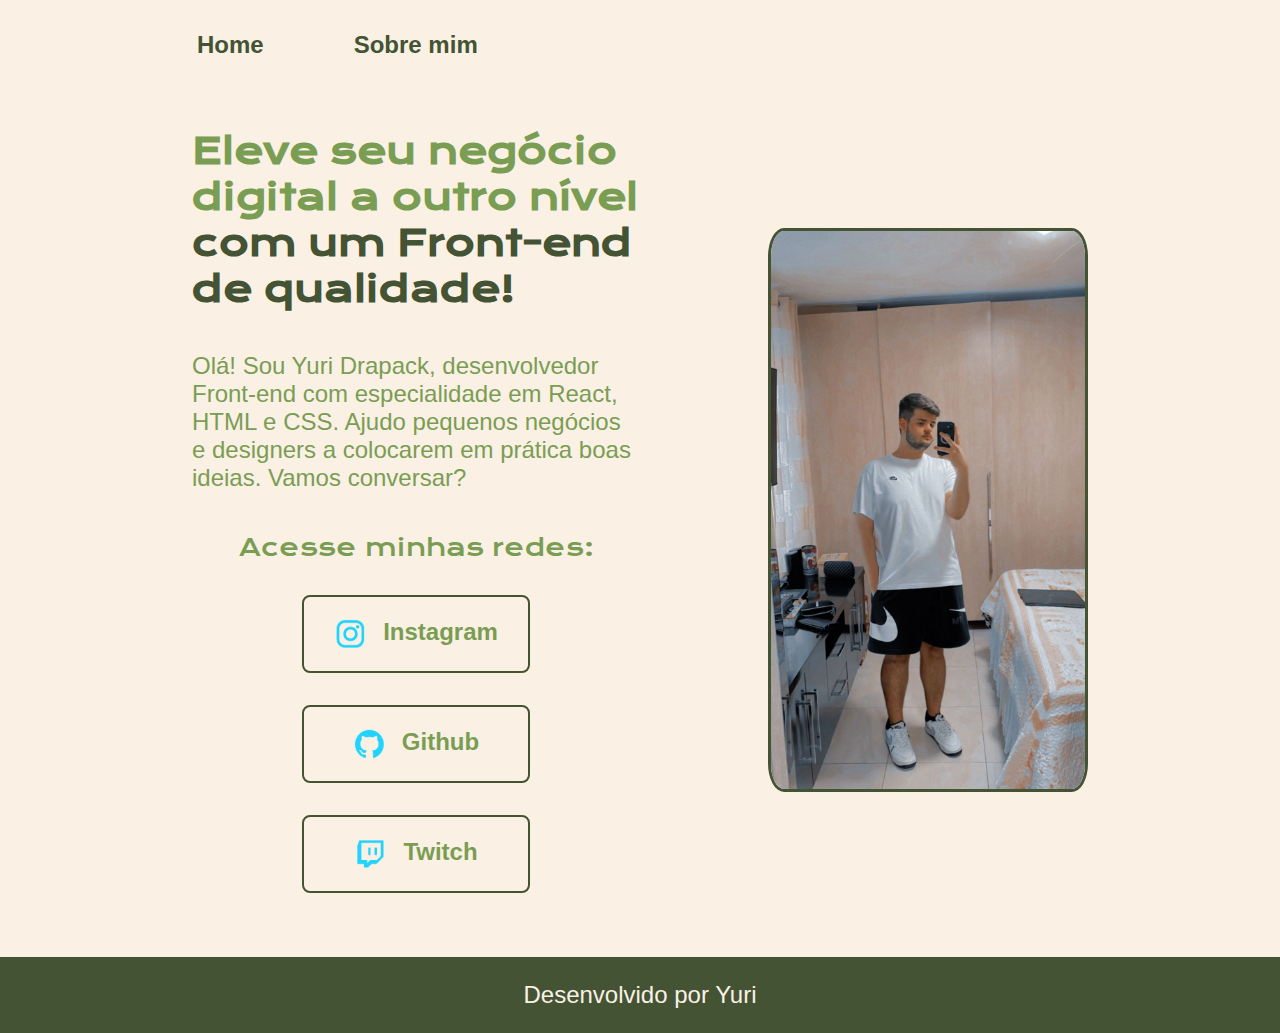
<file: index.html>
<!DOCTYPE html>
<html lang="en">
  <head>
    <meta charset="UTF-8" />
    <meta name="viewport" content="width=device-width, initial-scale=1.0" />
    <title>Portfolio</title>
    <link rel="stylesheet" href="./styles/style.css" />
  </head>

  <body>

    <header class="cabecalho">
      <nav class="cabecalho__menu">
        <a class="cabecalho__menu__link" href="index.html">Home</a>
        <a class="cabecalho__menu__link" href="abaout.html">Sobre mim</a>
      </nav>
    </header>

    <main class="apresentacao">
      <section class="apresentacao__conteudo">
        <h1 class="apresentacao__conteudo__titulo">
          Eleve seu negócio digital a outro nível
          <strong class="titulo-destaque"
            >com um Front-end de qualidade!</strong
          >
        </h1>
        <p class="apresentacao__conteudo__texto">
          Olá! Sou Yuri Drapack, desenvolvedor Front-end com especialidade em
          React, HTML e CSS. Ajudo pequenos negócios e designers a colocarem em
          prática boas ideias. Vamos conversar?
        </p>
        <div class="apresentacao__links">
          <h2 class="apresentacao__links__subtitulo">Acesse minhas redes:</h2>
          <a
            class="apresentacao__links__navegacao"
            href="https://www.instagram.com/"
            ><img src="./assets/instagram.png" alt="instagram">
            Instagram</a
          >
          <a
            class="apresentacao__links__navegacao"
            href="https://github.com/YuriDrapack"
            ><img src="./assets/github.png" alt="Github">
            Github</a
          >
          <a class="apresentacao__links__navegacao" href="https://www.twitch.tv/ytrutz_"><img src="/assets/twitch.png" alt="twitch">Twitch</a>
        </div>
      </section>
      <img class="apresentacao__imagem" src="./assets/Yuri.jpg" alt="Yuri" />
    </main>

    <footer class="rodape">
      <p>Desenvolvido por Yuri</p>
    </footer>
    
  </body>
</html>
</file>
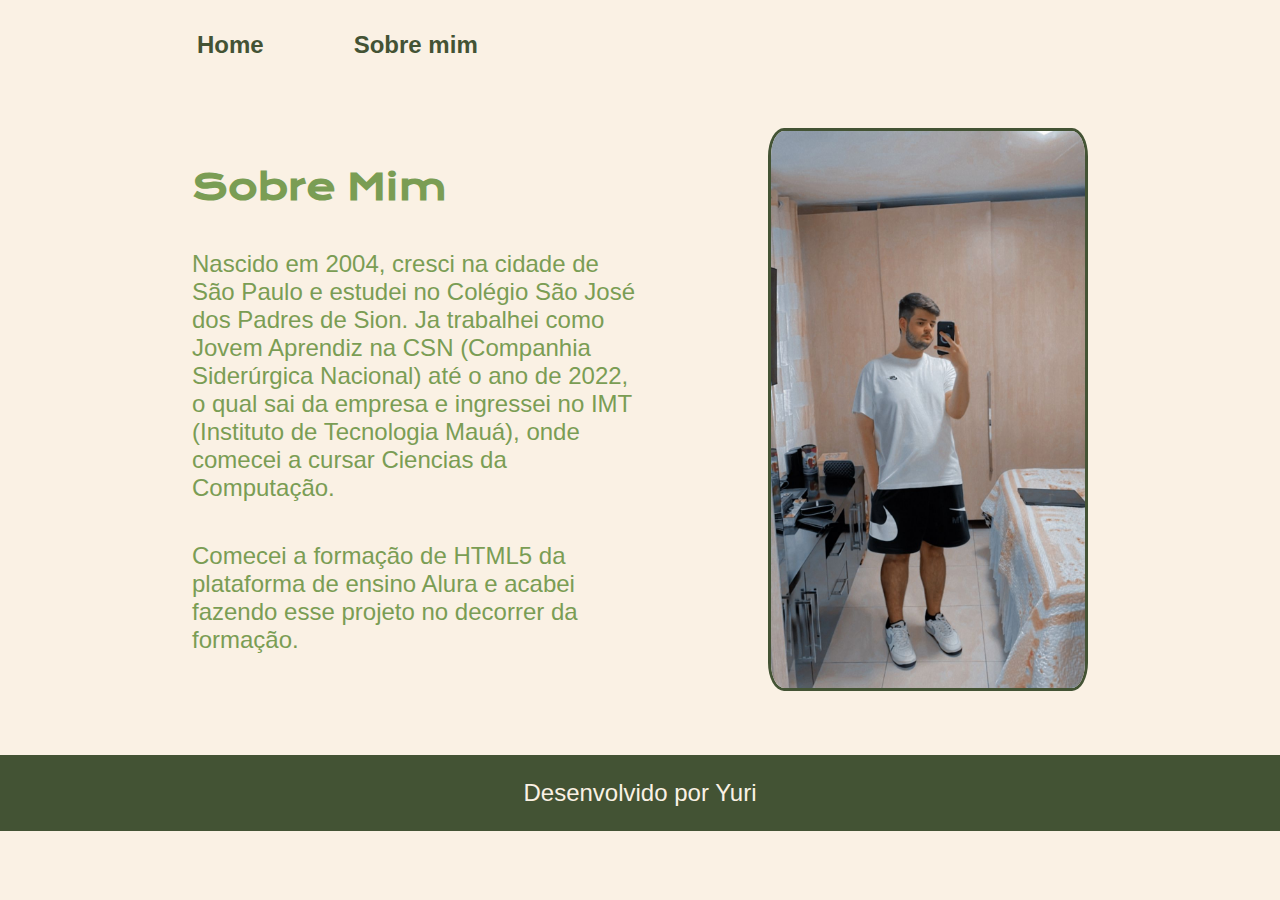
<file: abaout.html>
<!DOCTYPE html>
<html lang="pt-br">
  <head>
    <meta charset="UTF-8" />
    <meta name="viewport" content="width=device-width, initial-scale=1.0" />
    <title>Sobre mim</title>
    <link rel="stylesheet" href="styles/style.css">
  </head>
  <body>

    <header class="cabecalho">
      <nav class="cabecalho__menu">
        <a class="cabecalho__menu__link" href="index.html">Home</a>
        <a class="cabecalho__menu__link" href="abaout.html">Sobre mim</a>
      </nav>
    </header>

    <main class="apresentacao">
        <section  class="apresentacao__conteudo">
            <h1  class="apresentacao__conteudo__titulo">Sobre Mim</h1>
            <p class="apresentacao__conteudo__texto" >Nascido em 2004, cresci na cidade de São Paulo e estudei no Colégio São José dos Padres de Sion. 
              Ja trabalhei como Jovem Aprendiz na CSN (Companhia Siderúrgica Nacional) até o ano de 2022, o qual sai da empresa e ingressei no IMT (Instituto de Tecnologia Mauá), onde comecei a cursar Ciencias da Computação.</p>
            <p class="apresentacao__conteudo__texto">Comecei a formação de HTML5 da plataforma de ensino Alura e acabei fazendo esse projeto no decorrer da formação.</p>
        </section>
        <img class="apresentacao__imagem" src="./assets/Yuri.jpg" alt="Yuri">
    </main>

    <footer class="rodape">
      <p>Desenvolvido por Yuri</p>
    </footer>

  </body>
</html>
</file>
<file: styles/style.css>
@import url('https://fonts.googleapis.com/css2?family=Krona+One&display=swap');

* {
    margin: 0;
    padding: 0;
}


:root {
    --cor-primaria: #FAF1E4;
    --cor-secundaria: #7A9D54;
    --cor-terciaria: #435334;
    --cor-hover: #CEDEBD;

    --fonte-primaria: 'Krona One', sans-serif;
    --fonte-secundaria: 'Montserrat', sans-serif;
}


body {
    /* height: 100vh; */
    box-sizing: border-box;
    background-color: var(--cor-primaria);
    color: var(--cor-secundaria);
}


.cabecalho {
    padding: 2% 0% 0% 15% ;
}


.cabecalho__menu {
    display: flex;
    gap: 80px;
}


.cabecalho__menu__link {
    font-family: var(--fonte-secundaria);
    font-size: 1.5rem;
    font-weight: 600;
    color: var(--cor-terciaria);
    text-decoration: none;
    padding: 5px 5px;
    border-radius: 15px;
    transition: background-color 0.3s ease;
}


.cabecalho__menu__link:hover {
    background-color: var(--cor-hover);
}

.apresentacao {
    margin: 5% 15%;
    display: flex;
    align-items: center;
    justify-content: space-between;
    gap: 82px;
}


.apresentacao__conteudo {
    width: 50%;
    display: flex;
    flex-direction: column;
    gap: 40px;
}


.apresentacao__conteudo__titulo {
    font-size: 2.25rem;
    font-family: var(--fonte-primaria);
}


.titulo-destaque {
    color: var(--cor-terciaria);
}


.apresentacao__conteudo__texto {
    font-size: 1.5rem;
    font-family: var(--fonte-secundaria);
}


.apresentacao__links__subtitulo {
    font-family: var(--fonte-primaria);
    font-weight: 400;
    font-size: 1.5rem;
}


.apresentacao__links {
    display: flex;
    flex-direction: column;
    justify-content: space-between;
    align-items: center;
    gap: 32px;
}


.apresentacao__links__navegacao {
    display: flex;
    justify-content: center;
    gap: 16px;
    border: 2px solid var(--cor-terciaria);
    width: 50%;
    text-align: center;
    border-radius: 8px;
    font-size: 1.5rem;
    font-weight: 600;
    padding: 21px 0;
    text-decoration: none;
    color: var(--cor-secundaria);
    font-family: var(--fonte-secundaria);
    transition: 0.3s;
}


.apresentacao__links__navegacao:hover {
    background-color: var(--cor-hover);
}


.apresentacao__imagem {
    width: 35%;
    border-radius: 5%;
    border: 3px solid var(--cor-terciaria);

}


.rodape {
    color: var(--cor-primaria);
    background-color: var(--cor-terciaria);
    padding: 24px;
    text-align: center;
    font-size: 1.5rem;
    font-family: var(--fonte-secundaria);
}


@media (max-width: 1200px) {
    .apresentacao {
        flex-direction: column-reverse;
        padding: 5%;
    }

    .cabecalho {
        padding: 10%;
    }

    .apresentacao__conteudo {
        width: auto;
    }
}
</file>
